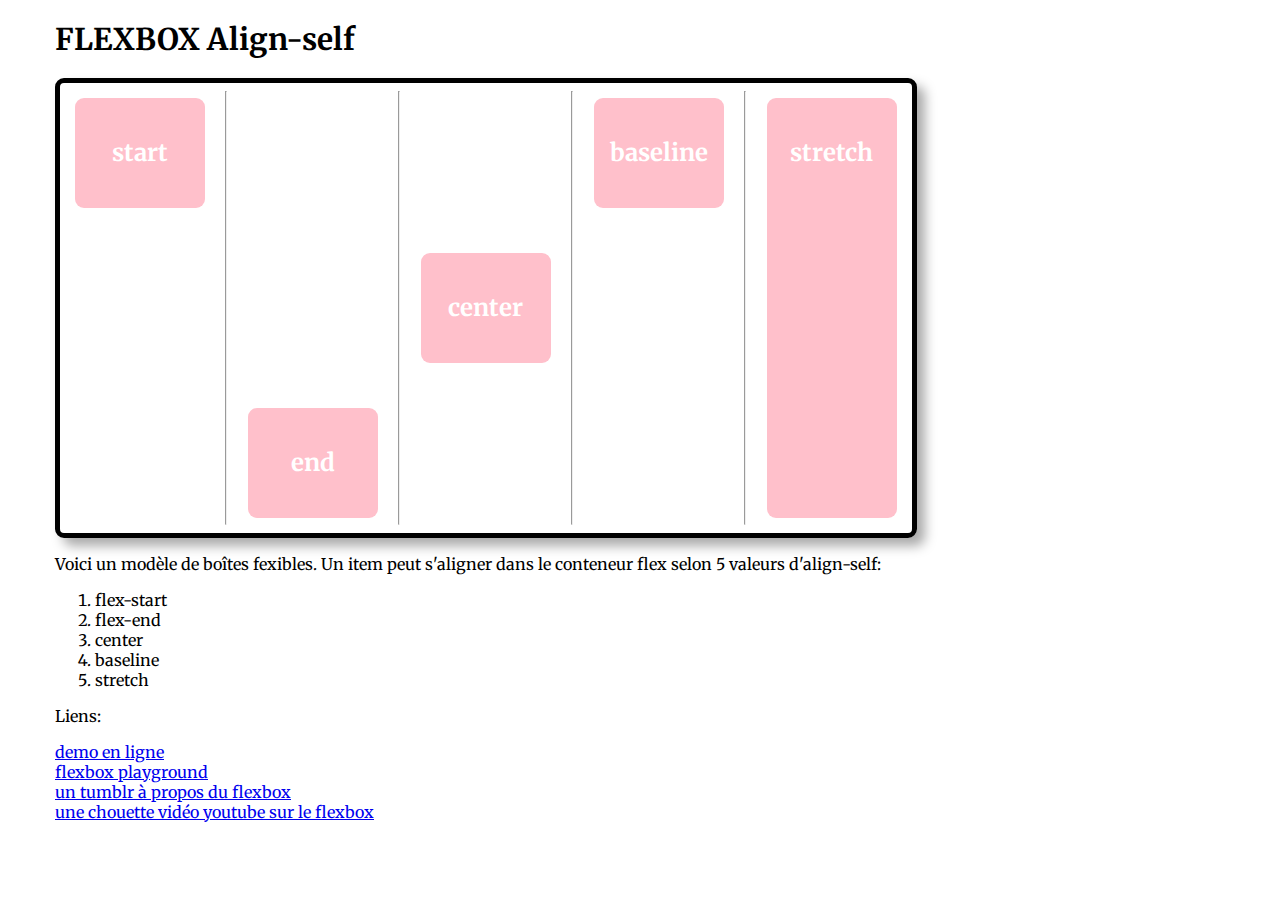
<file: index.html>
<!DOCTYPE html>
<html>
  <head>
    <meta charset="utf-8">
    <title>demo</title>
    <link rel="stylesheet" href="css.css" media="screen" title="no title" charset="utf-8">
    <link href='https://fonts.googleapis.com/css?family=Merriweather' rel='stylesheet' type='text/css'>
  </head>

  <body>
    <h1>FLEXBOX Align-self</h1>
    <ul class="container">
      <li class="enfant flex-start">start</li>
      <hr />
      <li class="enfant flex-end">end</li>
      <hr />
      <li class="enfant center">center</li>
      <hr />
      <li class="enfant baseline">baseline</li>
      <hr />
      <li class="enfant stretch">stretch</li>
    </ul>

    <p>Voici un modèle de boîtes fexibles.
    Un item peut s'aligner dans le conteneur flex selon 5 valeurs d'align-self:</p>
    <ol>
      <li>flex-start</li>
      <li>flex-end</li>
      <li>center</li>
      <li>baseline</li>
      <li>stretch</li>
    </ol>
    <p>Liens:</p>
    <a href="http://demo.agektmr.com/flexbox/">demo en ligne</a><br />
    <a href="http://the-echoplex.net/flexyboxes/">flexbox playground</a><br />
    <a href="http://jackintheflexbox.tumblr.com/">un tumblr à propos du flexbox</a> <br />
    <a href="https://www.youtube.com/watch?v=JVPUBpX2aOw&list=FLfpw4bf9A0DDoObMY5eib0g&index=7">une chouette vidéo youtube sur le flexbox</a>
  </body>
</html>
</file>
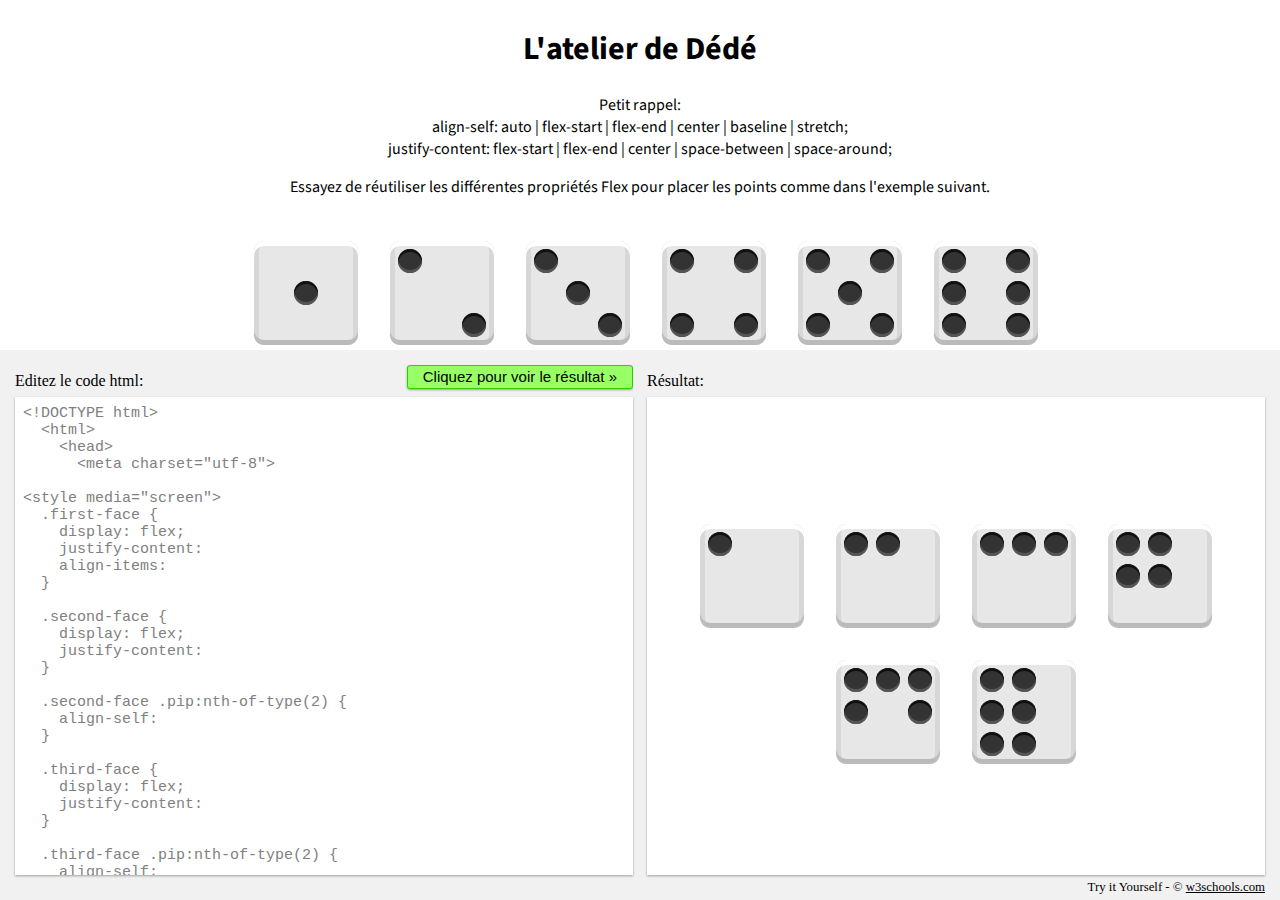
<file: NewDe/NewDe.html>
<!DOCTYPE html>
<html lang="fr_FR">
  <meta charset="utf-8">
<head>
<title>FlexBox dé</title>
<meta name="viewport" content="width=device-width">
<meta name="viewport" content="width=device-width, initial-scale=1.0">
<link rel="stylesheet" href="mean.css">
<link href='https://fonts.googleapis.com/css?family=Source+Sans+Pro' rel='stylesheet' type='text/css'>
<script type="text/javascript">
function submitTryit() {
  var text = document.getElementById("textareaCode").value;
  var ifr = document.createElement("iframe");
  ifr.setAttribute("frameborder", "0");
  ifr.setAttribute("id", "iframeResult");
  document.getElementById("iframewrapper").innerHTML = "";
  document.getElementById("iframewrapper").appendChild(ifr);
  var ifrw = (ifr.contentWindow) ? ifr.contentWindow : (ifr.contentDocument.document) ? ifr.contentDocument.document : ifr.contentDocument;
  ifrw.document.open();
  ifrw.document.write(text);
  ifrw.document.close();
}
</script>
<style>
</style>
</head>
<body>
<div id='tryitLeaderboard'>
  <h1>L'atelier de Dédé</h1>

  <p>Petit rappel: <br />align-self: auto | flex-start | flex-end | center | baseline | stretch; <br />
  justify-content: flex-start | flex-end | center | space-between | space-around;</p>

<p>Essayez de réutiliser les différentes propriétés Flex pour placer les points comme dans l'exemple suivant.</p>
</div>

<div id="image">
<img src="img/dice.jpg" alt="screenshot" />
</div>

<div class="container">
  <div class="textareacontainer">
    <div class="textarea">
      <div style="overflow:auto;">
        <div class="headerText">Editez le code html:</div>
        <button class="seeResult" type="button" onclick="submitTryit()">Cliquez pour voir le résultat &raquo;</button>
      </div>
      <div class="textareawrapper">
        <textarea autocomplete="off" class="code_input" id="textareaCode" wrap="logical" spellcheck="false">
<!DOCTYPE html>
  <html>
    <head>
      <meta charset="utf-8">

<style media="screen">
  .first-face {
    display: flex;
    justify-content:
    align-items:
  }

  .second-face {
    display: flex;
    justify-content:
  }

  .second-face .pip:nth-of-type(2) {
    align-self:
  }

  .third-face {
    display: flex;
    justify-content:
  }

  .third-face .pip:nth-of-type(2) {
    align-self:
  }

  .third-face .pip:nth-of-type(3) {
    align-self:
  }

  .fourth-face, .sixth-face {
    display: flex;
    justify-content:
  }

  .fourth-face .column, .sixth-face .column {
    display: flex;
    flex-direction: column;
    justify-content:
  }

  .fifth-face {
    display: flex;
    justify-content:
  }

  .fifth-face .column {
    display: flex;
    flex-direction: column;
    justify-content:
  }

  .fifth-face .column:nth-of-type(2) {
    justify-content:
  }

  /* OTHER STYLES */

  * {
    box-sizing: border-box;
  }

  html, body {
    height: 100%;
  }

  body {
    display: flex;
    align-items: center;
    justify-content: center;
    vertical-align: center;
    flex-wrap: wrap;
    align-content: center;
    font-family: 'Open Sans', sans-serif;

    background: linear-gradient(top, #222, #333);
  }

  [class$="face"] {
    margin: 16px;
    padding: 4px;

    background-color: #e7e7e7;
    width: 104px;
    height: 104px;
    object-fit: contain;

    box-shadow:
    inset 0 5px white,
    inset 0 -5px #bbb,
    inset 5px 0 #d7d7d7,
    inset -5px 0 #d7d7d7;

    border-radius: 10%;
  }

  .pip {
    display: block;
    width: 24px;
    height: 24px;
    border-radius: 50%;
    margin: 4px;

    background-color: #333;
    box-shadow: inset 0 3px #111, inset 0 -3px #555;
  }
</style>

</head>
  <div class="first-face">
  <span class="pip"></span>
</div>
<div class="second-face">
  <span class="pip"></span>
  <span class="pip"></span>
</div>
<div class="third-face">
  <span class="pip"></span>
  <span class="pip"></span>
  <span class="pip"></span>
</div>
<div class="fourth-face">
  <div class="column">
    <span class="pip"></span>
    <span class="pip"></span>
  </div>
  <div class="column">
    <span class="pip"></span>
    <span class="pip"></span>
  </div>
</div>
<div class="fifth-face">
  <div class="column">
    <span class="pip"></span>
    <span class="pip"></span>
  </div>
  <div class="column">
    <span class="pip"></span>
  </div>
  <div class="column">
    <span class="pip"></span>
    <span class="pip"></span>
  </div>
</div>
<div class="sixth-face">
  <div class="column">
    <span class="pip"></span>
    <span class="pip"></span>
    <span class="pip"></span>
  </div>
  <div class="column">
    <span class="pip"></span>
    <span class="pip"></span>
    <span class="pip"></span>
  </div>
</div>

  </body>
</html>

</textarea>
          <form autocomplete="off" style="margin:0px;display:none;">
            <input type="hidden" name="code" id="code" />
            <input type="hidden" id="bt" name="bt" />
          </form>
       </div>
    </div>
  </div>
  <div class="iframecontainer">
    <div class="iframe">
      <div style="overflow:auto;">
        <div class="headerText">Résultat:</div>
      </div>
      <div id="iframewrapper" class="iframewrapper">

      </div>
    </div>
  </div>
  <div class="footerText">Try it Yourself - &copy; <a href="http://www.w3schools.com">w3schools.com</a></div>
</div>
<script>submitTryit()</script>
</body>
</html>
</file>
<file: css.css>
body{
  font-family: 'Merriweather', serif;
  margin-left: 55px;
}

h1{
  font-size: 30px;
}

.container {
  border:5px solid black;
  border-radius: 9px;
  box-shadow: 8px 8px 12px #aaa;
  width: 70%;
  height: 450px;
  padding: 0;
  margin: 0;
  list-style: none;
  display: flex;
}

.flex-start {
  align-self: flex-start;
}
.flex-end {
  align-self: flex-end;
}
.center {
  align-self: center;
}
.baseline {
  align-self: baseline;
}
.stretch {
  align-self: stretch;
}

.enfant {
  border-radius: 9px;
  background: pink;
  padding: 15px;
  width: 100px;
  margin: 15px;
  line-height: 80px;
  color: white;
  font-weight: bold;
  font-size: 1.5em;
  text-align: center;
}

hr{
  color:grey;
}
</file>
<file: NewDe/mean.css>
* {
    -webkit-box-sizing: border-box;
    -moz-box-sizing: border-box;
    box-sizing: border-box;
}
body {
    font-family: 'Source Sans Pro', sans-serif;
    color:#000000;
    margin:0px;
    font-size:100%;
}

#image{
  display: flex;
  justify-content: center;
}

.container {
    background-color:#f1f1f1;
    width:100%;
    overflow:auto;
    position:absolute;
    top:350px;
    bottom:0;
    height:auto;
    min-height:250px;
    min-width:550px;
}
.textareacontainer, .iframecontainer {
    float:left;
    height:100%;
    width:50%;
}
.textarea, .iframe {
    height:100%;
    width:100%;
    padding:15px;
}
.textarea {
    padding-right:7px;
}
.iframe {
    padding-left:7px;
}
.headerText {
    width:auto;
    float:left;
    font-family:verdana;
    font-size:1em;
    line-height:2;
}
.seeResult {
    float:right;
    font-size:15px;
    background-color:#99FF66;
    color:black;
    border:1px solid #33CC00;
    border-radius:3px;
    padding:0 15px;
    line-height:1.45;
    width:auto;
	  cursor:pointer;
    box-shadow:0 1px 3px rgba(0,0,0,0.12), 0 1px 2px rgba(0,0,0,0.24);
}
.seeResult:hover {
    background-color:#ffffff;
    color:#000000;
}
.seeResult:active {
    background-color:#f1f1f1;
}
.textareawrapper {
    width:100%;
    height:92%;
    background-color: #ffffff;
    box-shadow:0 1px 3px rgba(0,0,0,0.12), 0 1px 2px rgba(0,0,0,0.24);
}
.iframewrapper {
    width:100%;
    height:92%;
    -webkit-overflow-scrolling: touch;
    background-color: #ffffff;
    box-shadow:0 1px 3px rgba(0,0,0,0.12), 0 1px 2px rgba(0,0,0,0.24);
}
#textareaCode {
    background-color: #ffffff;
    font-family: consolas,"courier new",monospace;
    font-size:15px;
    color:grey;
    height:100%;
    width:100%;
    padding:8px;
    resize: none;
    border:none;
}
#iframeResult, #iframeSource {
    background-color: #ffffff;
    height:100%;
    width:100%;
}
.footerText {
	position:absolute;
	bottom:0;
	font-family:verdana;
	font-size:0.8em;
	width:100%;
	padding-right:15px;
	text-align:right;
    height:20px;
    overflow:hidden;
}
.footerText a {
	color:#000000;
}
.footerText a:hover {
	text-decoration:none;
}
#tryitLeaderboard {
    overflow:hidden;
    text-align:center;
    margin-top:5px;
}
@media screen and (max-width: 768px) {
    .container {
	    top:100px;
    }
    .footerText {
	    display:none;
    }
}
@media screen and (max-width: 728px) {
    #tryitLeaderboard {
        margin-top:0;
    }
    .container {
	    top:60px;
    }
}
@media screen and (max-width: 467px) {
    .container {
	    top:50px;
    }
}
@media only screen and (max-device-width: 768px) {
    #textareaCode {
        padding:5px;
    }
    .iframewrapper {
        overflow: auto;
    }
    .container {
	    min-width:320px;
    }
    .textarea, .iframe {
        height:97%;
    }
    @media screen and (orientation:portrait) {
        .textareacontainer, .iframecontainer {
            height:50%;
            float:none;
            width:98%;
        }
        .textarea, .iframe {
            height:97%;
            padding:15px;
        }
    }
}
@media screen and (max-height: 700px) {
    .footerText {
	    display:none;
    }
}
</file>
